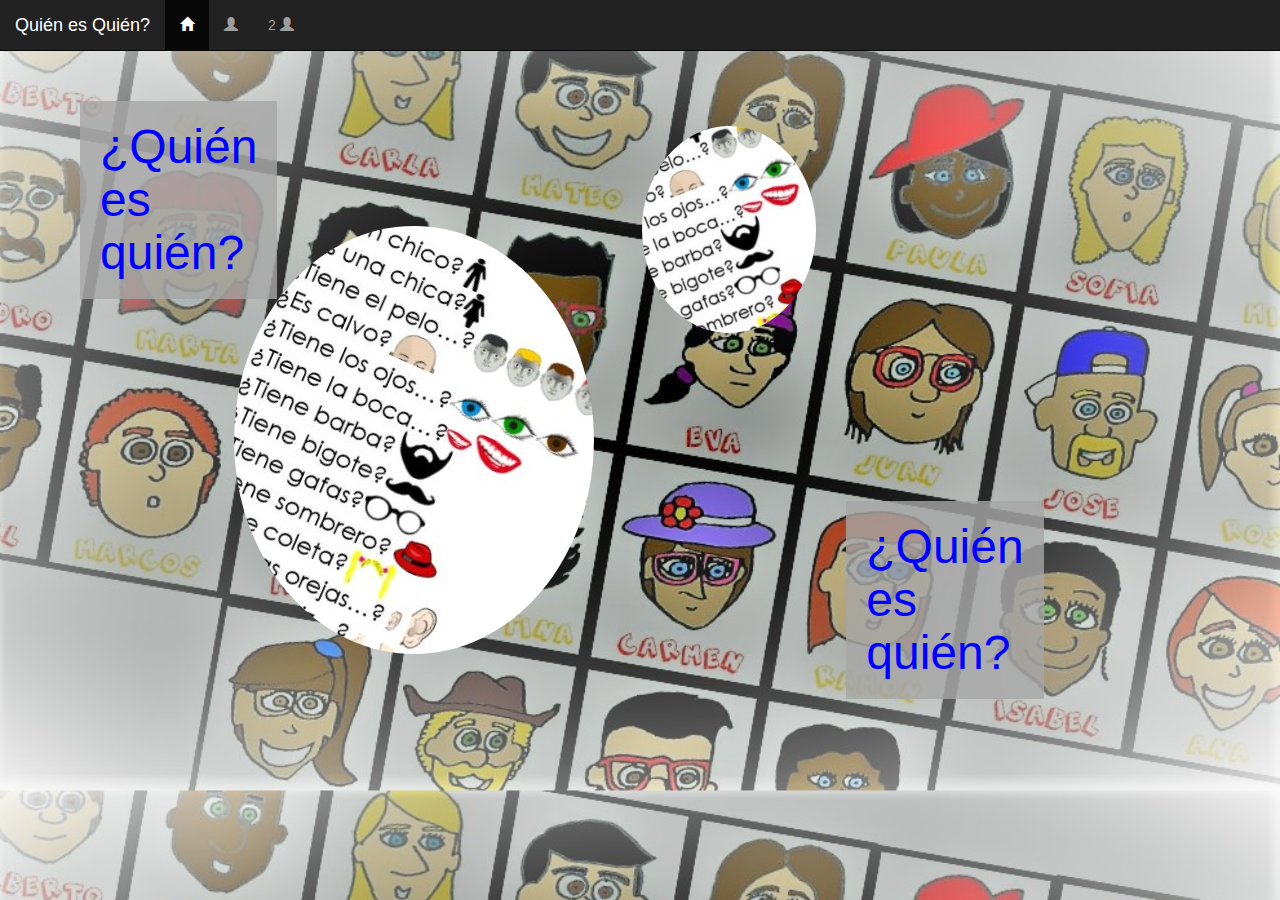
<file: index.html>
<!DOCTYPE html>
<html lang="es">
<head>
	<meta charset="utf-8">
	<meta name="viewport" content="initial-scale=1, width=device-width, viewport-fit=cover">
	<link rel="stylesheet" href="https://maxcdn.bootstrapcdn.com/bootstrap/3.4.0/css/bootstrap.min.css">
    <script src="https://ajax.googleapis.com/ajax/libs/jquery/3.3.1/jquery.min.js"></script>
    <script src="https://maxcdn.bootstrapcdn.com/bootstrap/3.4.0/js/bootstrap.min.js"></script>
	<title>¿Quién es Quién? | Index</title>
	<link href="https://file.myfontastic.com/mjcZ8mef7LxnbtTg3ft3ue/icons.css" rel="stylesheet">
    <link rel="shortcut icon" type="image/x-icon" href="./img/logojobecat.png">
    <link rel="stylesheet" type="text/css" href="./css/index.css">
</head>
<body>
	<div class="row">
    	<div class="col-sm-2"></div>
    	<div class="col-sm-8">
    		<nav class="navbar navbar-inverse navbar-fixed-top">
  				<div class="container-fluid">
    				<div class="navbar-header">
      					<a class="navbar-brand" href="#">Quién es Quién?</a>
    				</div>
    				<ul class="nav navbar-nav">
      					<li class="active"><a href="./index.html"><span class="glyphicon glyphicon-home"></span></a></li>
      					<li><a href="./UnJugador.html"><span class="glyphicon glyphicon-user"></span></a></li>
      					<li><a href="#" onclick="DosJugadores()">2 <span class="glyphicon glyphicon-user"></a></li>
      				</ul>
  				</div>
			</nav>
		</div>
		<div class="col-sm-2"></div>
	</div>
	<div class="presentacion container-fluid">
		<div class="row">
			<div class="col-sm-12">
				<div class="col-sm-2">
					<h2>¿Quién es quién?</h2>
				</div>
				<div class="col-sm-4">
					<img src="./img/Preguntas2.jpg" class="preguntas3 img-responsive img-circle" style="margin-top: 225px;">
				</div>
				<div class="col-sm-2">
					<img src="./img/Preguntas3.jpg" class="preguntas3 img-responsive img-circle" style="margin-top: 125px;">
				</div>
				<div class="col-sm-2">
					<h3 class="otro">¿Quién es quién?</h3>
				</div>
			</div>
			
		</div>
	</div>
</body>
</html>
</file>
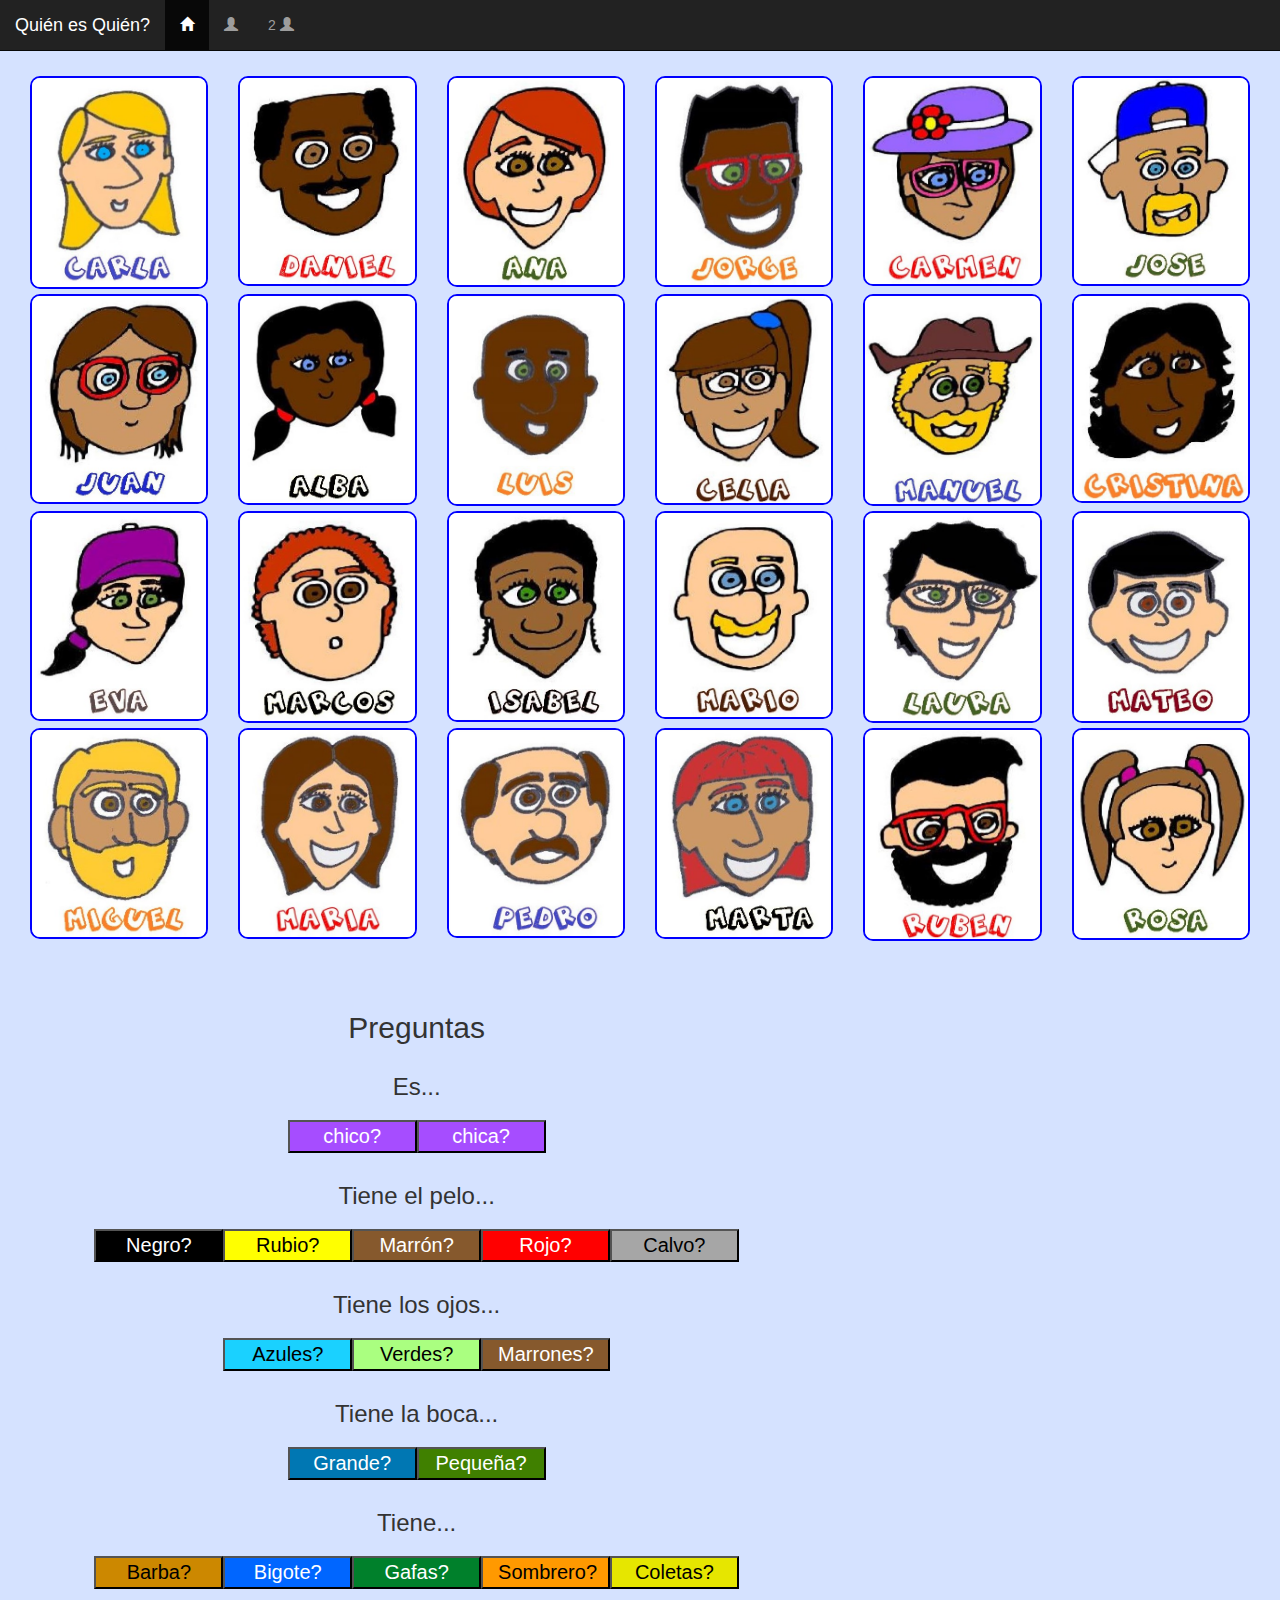
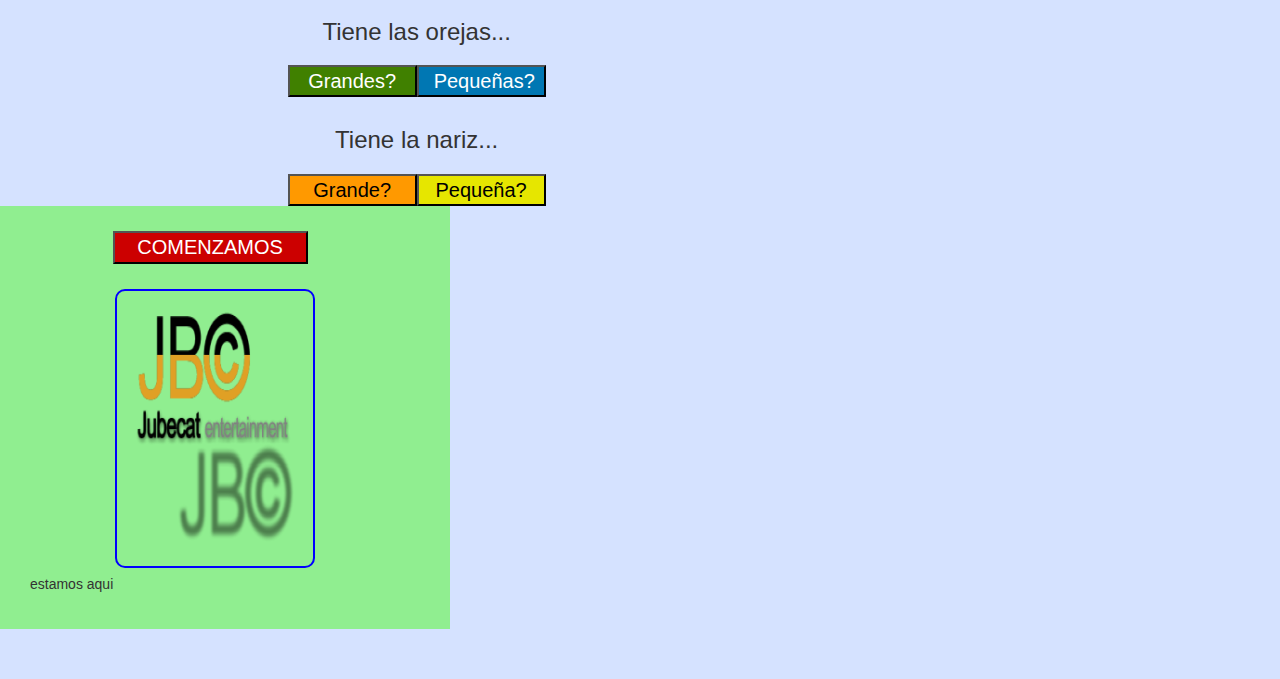
<file: UnJugador.html>
<!DOCTYPE html>
<html lang="es">
<head>
	<meta charset="utf-8">
	<meta name="viewport" content="initial-scale=1, width=device-width, viewport-fit=cover">
	<link rel="stylesheet" href="https://maxcdn.bootstrapcdn.com/bootstrap/3.4.0/css/bootstrap.min.css">
    <script src="https://ajax.googleapis.com/ajax/libs/jquery/3.3.1/jquery.min.js"></script>
    <script src="https://maxcdn.bootstrapcdn.com/bootstrap/3.4.0/js/bootstrap.min.js"></script>
	<title>¿Quién es Quién? | Un Jugador</title>
	<link href="https://file.myfontastic.com/mjcZ8mef7LxnbtTg3ft3ue/icons.css" rel="stylesheet">
    <link rel="shortcut icon" type="image/x-icon" href="./img/logojobecat.png">
    <link rel="stylesheet" type="text/css" href="./css/UnJugador.css">
    <script type="text/javascript" src="./js/UnJugador.js"></script>
</head>
<body>
	<div class="row">
    	<div class="col-sm-2"></div>
    	<div class="col-sm-8">
    		<nav class="navbar navbar-inverse navbar-fixed-top">
  				<div class="container-fluid">
    				<div class="navbar-header">
      					<a class="navbar-brand" href="#">Quién es Quién?</a>
    				</div>
    				<ul class="nav navbar-nav">
      					<li class="active"><a href="./index.html"><span class="glyphicon glyphicon-home"></span></a></li>
      					<li><a href="./UnJugador.html"><span class="glyphicon glyphicon-user"></span></a></li>
      					<li><a href="#" onclick="DosJugadores()">2 <span class="glyphicon glyphicon-user"></a></li>
      				</ul>
  				</div>
			</nav>
		</div>
		<div class="col-sm-2"></div>
	</div>
	<div class="container-fluid">
		<center>
			<div class="cuerpo">
				<div class="row">
					<center>
						<div class="cara col-sm-2" id="cara1"><a href="#"><img class="img-responsive" src="./img/Carla.jpg"></a></div>
						<div class="cara col-sm-2" id="cara2"><a href="#"><img class="img-responsive" src="./img/Daniel.jpg"></a></div>
						<div class="cara col-sm-2" id="cara3"><a href="#"><img class="img-responsive" src="./img/Ana.jpg"></a></div>
						<div class="cara col-sm-2" id="cara4"><a href="#"><img class="img-responsive" src="./img/Jorge.jpg"></a></div>
						<div class="cara col-sm-2" id="cara5"><a href="#"><img class="img-responsive" src="./img/Carmen.jpg"></a></div>
						<div class="cara col-sm-2" id="cara6"><a href="#"><img class="img-responsive" src="./img/Jose.jpg"></a></div>
					</center>
				</div>
				<div class="row">
					<center>
						<div class="cara col-sm-2" id="cara7"><a href="#"><img class="img-responsive" src="./img/Juan.jpg"></a></div>
						<div class="cara col-sm-2" id="cara8"><a href="#"><img class="img-responsive" src="./img/Alba.jpg"></a></div>
						<div class="cara col-sm-2" id="cara9"><a href="#"><img class="img-responsive" src="./img/Luis.jpg"></a></div>
						<div class="cara col-sm-2" id="cara10"><a href="#"><img class="img-responsive" src="./img/Celia.jpg"></a></div>
						<div class="cara col-sm-2" id="cara11"><a href="#"><img class="img-responsive" src="./img/Manuel.jpg"></a></div>
						<div class="cara col-sm-2" id="cara12"><a href="#"><img class="img-responsive" src="./img/Cristina.jpg"></a></div>
					</center>
				</div>
				<div class="row">
					<center>
						<div class="cara col-sm-2" id="cara13"><a href="#"><img class="img-responsive" src="./img/Eva.jpg"></a></div>
						<div class="cara col-sm-2" id="cara14"><a href="#"><img class="img-responsive" src="./img/Marcos.jpg"></a></div>
						<div class="cara col-sm-2" id="cara15"><a href="#"><img class="img-responsive" src="./img/Isabel.jpg"></a></div>
						<div class="cara col-sm-2" id="cara16"><a href="#"><img class="img-responsive" src="./img/Mario.jpg"></a></div>
						<div class="cara col-sm-2" id="cara17"><a href="#"><img class="img-responsive" src="./img/Laura.jpg"></a></div>
						<div class="cara col-sm-2" id="cara18"><a href="#"><img class="img-responsive" src="./img/Mateo.jpg"></a></div>
					</center>
				</div>
				<div class="row">
					<center>
						<div class="cara col-sm-2" id="cara19"><a href="#"><img class="img-responsive" src="./img/Miguel.jpg"></a></div>
						<div class="cara col-sm-2" id="cara20"><a href="#"><img class="img-responsive" src="./img/Maria.jpg"></a></div>
						<div class="cara col-sm-2" id="cara21"><a href="#"><img class="img-responsive" src="./img/Pedro.jpg"></a></div>
						<div class="cara col-sm-2" id="cara22"><a href="#"><img class="img-responsive" src="./img/Marta.jpg"></a></div>
						<div class="cara col-sm-2" id="cara23"><a href="#"><img class="img-responsive" src="./img/Ruben.jpg"></a></div>
						<div class="cara col-sm-2" id="cara24"><a href="#"><img class="img-responsive" src="./img/Rosa.jpg"></a></div>
					</center>
				</div>
			</div>
		</center>
		<div class="cuerpo1">
			<div class="row">
				<div class="preguntas col-sm-8">
					<center>
						<h2>Preguntas</h2>
						<h3>Es...</h3>
						<div class="row">
            	            <div class="col-md-12">
                                <div class="col-md-4"></div>
                                <button type="button" class="chico col-md-2" >chico?</button>
                                <button type="button" class="chica col-md-2">chica?</button>
                                <div class="col-md-4"></div>
                            </div>
                        </div>
                        <h3>Tiene el pelo...</h3>
                        <div class="row">
                        	<div class="col-md-12">
                        		<div class="col-md-1"></div>
                        		<button type="button" class="negro col-md-2" >Negro?</button>
                        		<button type="button" class="rubio col-md-2" >Rubio?</button>
                        		<button type="button" class="marron col-md-2" >Marrón?</button>
                        		<button type="button" class="rojo col-md-2" >Rojo?</button>
                        		<button type="button" class="calvo col-md-2" >Calvo?</button>
                        		<div class="col-md-1"></div>
                        	</div>
                        </div>
                        <h3>Tiene los ojos...</h3>
                        <div class="row">
                        	<div class="col-md-12">
                        		<div class="col-md-3"></div>
                        		<button type="button" class="azules col-md-2" >Azules?</button>
                        		<button type="button" class="verdes col-md-2" >Verdes?</button>
                        		<button type="button" class="marrones col-md-2" >Marrones?</button>
                        		<div class="col-md-3"></div>
                        	</div>
                        </div>
                        <h3>Tiene la boca...</h3>
                        <div class="row">
                        	<div class="col-md-12">
                        		<div class="col-md-4"></div>
								<button type="button" class="grande col-md-2" >Grande?</button>
								<button type="button" class="pequena col-md-2" >Pequeña?</button>
								<div class="col-md-4"></div>
                        	</div>
                        </div>
                        <h3>Tiene...</h3>
                        <div class="row">
                        	<div class="col-md-12">
                        		<div class="col-md-1"></div>
                        		<button type="button" class="barba col-md-2" >Barba?</button>
                        		<button type="button" class="bigote col-md-2" >Bigote?</button>
                        		<button type="button" class="gafas col-md-2" >Gafas?</button>
                        		<button type="button" class="sombrero col-md-2" >Sombrero?</button>
                        		<button type="button" class="coletas col-md-2" >Coletas?</button>
                        		<div class="col-md-1"></div>
                        	</div>
                        </div>
                        <h3>Tiene las orejas...</h3>
                        <div class="row">
                        	<div class="col-md-12">
                        		<div class="col-md-4"></div>
								<button type="button" class="grandes col-md-2" >Grandes?</button>
								<button type="button" class="pequenas col-md-2" >Pequeñas?</button>
								<div class="col-md-4"></div>
                        	</div>
                        </div>
                        <h3>Tiene la nariz...</h3>
                        <div class="row">
                        	<div class="col-md-12">
                        		<div class="col-md-4"></div>
								<button type="button" class="ngrande col-md-2" >Grande?</button>
								<button type="button" class="npequena col-md-2" >Pequeña?</button>
								<div class="col-md-4"></div>
                        	</div>
                        </div>
					</center>
				</div>
				<div class="respuestas col-sm-4">
					<div class="row">
            	            <div class="col-md-12">
                                <div class="col-md-3"></div>
                                <button type="button" class="comenzamos col-md-6" id="comenzar" onclick="comenzamos()">COMENZAMOS</button>
                                <div class="col-md-3"></div>
                            </div>
                        </div>
					<div class="row">
						<div class="col-sm-12">
							<div class="col-sm-2"></div>
							<div class="trasera col-sm-8">
								<img class="trasera img-responsive" src="./img/Trasera.png">
							</div>
							<div class="col-sm-2"></div>
						</div>
					</div>
					<div class="row">
						<div class="col-sm-12">
							<div id="pregunta" class="col-sm-6"><p>estamos aqui</p></div>
							<div id="respuesta" class="col-sm-6"></div>
						</div>
					</div>
				</div>
			</div>
		</div>
	</div>
	
</body>
</html>
</file>
<file: css/index.css>
/*----------ESTILOS GENERALES----------*/
*{
	margin: 0px;
	padding: 0px;
	box-sizing: border-box;
}
body {
	width: 98%;
	height: auto;
	background-image: url("../img/TableroPortada.jpg");
	background-size: cover;
}
img .preguntas3.img-responsive.img-circle {
	position: absolute;
	top: 200px;
}
h2 {
	background-color: rgba(166,166,166,0.8);
	padding: 20px;
	position: absolute;
	margin-top: 100px;
	margin-left: 50px;
	font-size: 48px;
	color: #0000ff; 
}
h3 {
	background-color: rgba(166,166,166,0.8);
	padding: 20px;
	position: absolute;
	margin-top: 500px;
	font-size: 48px;
	color: #0000ff; 
}
}
</file>
<file: css/UnJugador.css>
/*----------ESTILOS GENERALES----------*/
*{
	margin: 0px;
	padding: 0px;
	box-sizing: border-box;
}
body {
	background-color: #D5E2FF;
}
img {
	width: 200px;
	height: 230px;
	border: solid 2px blue;
	border-radius: 10px;
}
/*-----------ESTILOS TABLERO-----------*/
.cuerpo {
	margin-top: 70px;
	margin-bottom: 50px;
}
.row {
	width: 100%;
	margin-top: 5px;
}
/*----ESTILOS PREGUNTAS Y RESPUESTAS----*/
.cuerpo1 {
	margin-bottom: 50px;
}
h2 {
	margin-bottom: 30px;
}
h3 {
	margin-top: 30px;
	margin-bottom: 20px;
}
button.chico.col-md-2, button.chica.col-md-2 {
	background-color: #a64dff;
	color: #fff;
	font-size: 20px;
}
button.negro.col-md-2 {
	background-color: #000;
	color: #fff;
	font-size: 20px;
}
button.rubio.col-md-2 {
	background-color: #ffff00;
	color: #000;
	font-size: 20px;
}
button.marron.col-md-2 {
	background-color: #86592d;
	color: #fff;
	font-size: 20px;
}
button.rojo.col-md-2 {
	background-color: #ff0000;
	color: #fff;
	font-size: 20px;
}
button.calvo.col-md-2 {
	background-color: #a6a6a6;
	color: #000;
	font-size: 20px;
}
button.azules.col-md-2 {
	background-color: #1ad1ff;
	color: #000;
	font-size: 20px;
}
button.verdes.col-md-2 {
	background-color: #aaff80;
	color: #000;
	font-size: 20px;
}
button.marrones.col-md-2 {
	background-color: #86592d;
	color: #fff;
	font-size: 20px;
}
button.grande.col-md-2 {
	background-color: #0077b3;
	color: #fff;
	font-size: 20px;
}
button.pequena.col-md-2 {
	background-color: #408000;
	color: #fff;
	font-size: 20px;
}
button.barba.col-md-2 {
	background-color: #cc8800;
	color: #000;
	font-size: 20px;
}
button.bigote.col-md-2 {
	background-color: #0066ff;
	color: #fff;
	font-size: 20px;
}
button.gafas.col-md-2 {
	background-color: #00802b;
	color: #fff;
	font-size: 20px;
}
button.sombrero.col-md-2 {
	background-color: #ff9900;
	color: #000;
	font-size: 20px;
}
button.coletas.col-md-2 {
	background-color: #e6e600;
	color: #000;
	font-size: 	20px;
}
button.grandes.col-md-2 {
	background-color: #408000;
	color: #fff;
	font-size: 	20px;	
}
button.pequenas.col-md-2 {
	background-color: #0077b3;
	color: #fff;
	font-size: 20px;
}
button.ngrande.col-md-2 {
	background-color: #ff9900;
	color: #000;
	font-size: 	20px;	
}
button.npequena.col-md-2 {
	background-color: #e6e600;
	color: #000;
	font-size: 20px;
}
.respuestas.col-sm-4 {
	width: 450px;
	height: auto;
	background-color: lightgreen;
	padding-top: 20px;
	padding-bottom: 25px;
}
button.comenzamos.col-md-6 {
	background-color: #cc0000;
	color: #fff;
	font-size: 20px;
	margin-bottom: 20px;
}
.trasera.col-sm-8 {
	margin-left: 20px;
}
</file>
